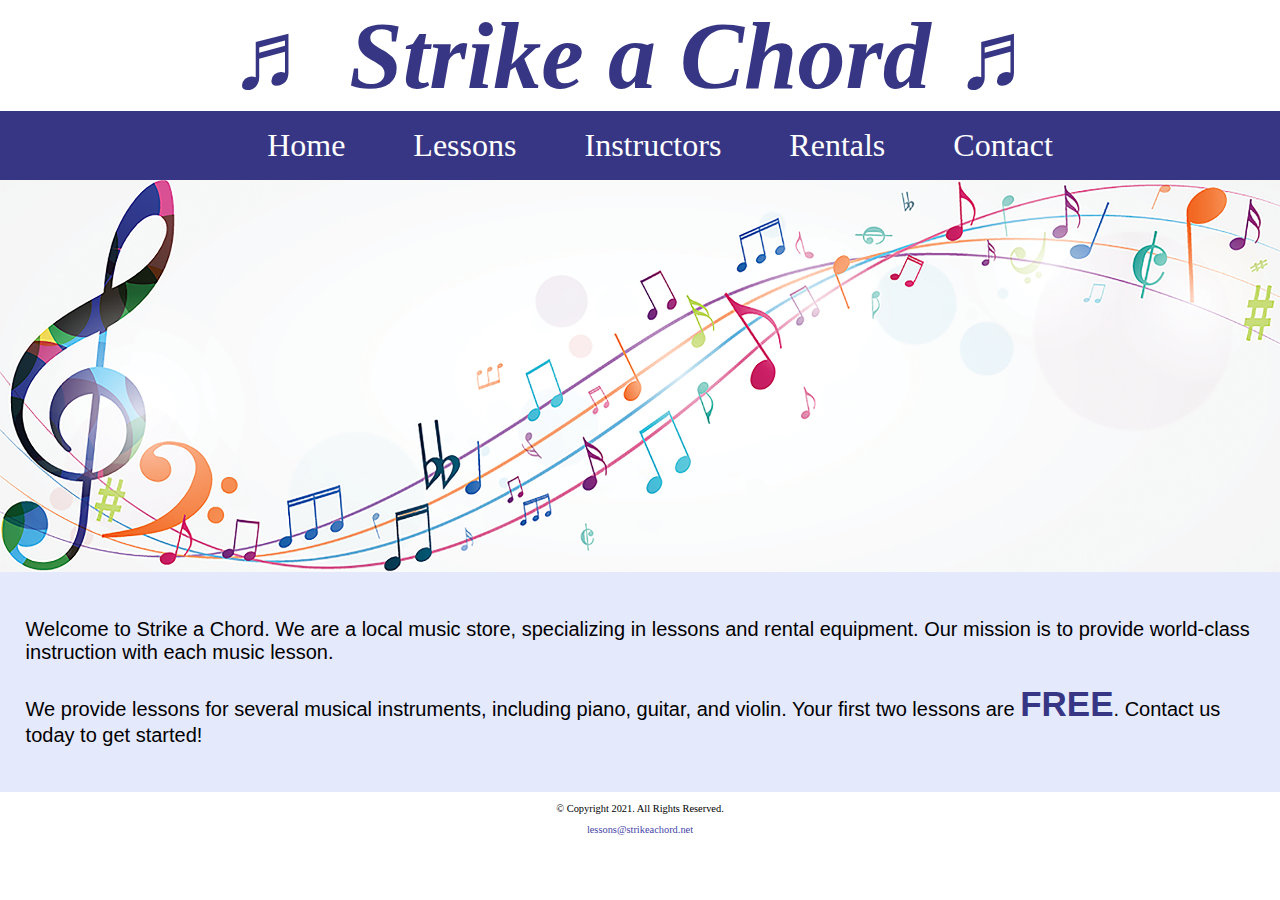
<file: index.html>
<!DOCTYPE html>
<!-- 
	Student Name: Maria Cruz
	File Name: index.html
	Today's Date: May 7, 2021
 -->
<html lang="en">
<head>
	<title>Strike a Chord: Home Page</title>
	<meta charset="utf-8">
	<link rel="stylesheet" href="css/styles.css">
</head>
<body>

	<header>
		<h1> &#9836; Strike a Chord &#9836; </h1>
	</header>
	
	<nav>
		<ul>
			<li><a href="index.html">Home</a></li> 
			<li><a href="lessons.html">Lessons</a></li> 
			<li><a href="instructors.html">Instructors</a></li> 
			<li><a href="rentals.html">Rentals</a></li> 
			<li><a href="contact.html">Contact</a></li>
		</ul>
	</nav>

	<div id="hero">
		<img src="images/music-notes.png" alt="colorful music notes">
	</div>
	
	<!-- Use the main area to add the main content to the webpage -->
	<main>
		
        <div id="intro">
            
            <p>Welcome to Strike a Chord. We are a local music store, specializing in lessons and rental equipment. Our mission is to provide world-class instruction with each music lesson.</p>

            <p>We provide lessons for several musical instruments, including piano, guitar, and violin. Your first two lessons are <span class="action">FREE</span>. Contact us today to get started!</p>
            
        </div>
		
	</main>
	
	<footer>
		<p>&copy; Copyright 2021. All Rights Reserved.</p>
		<p><a href="mailto:lessons@strikeachord.net">lessons@strikeachord.net</a></p>
	</footer>
	
</body>
</html>
</file>
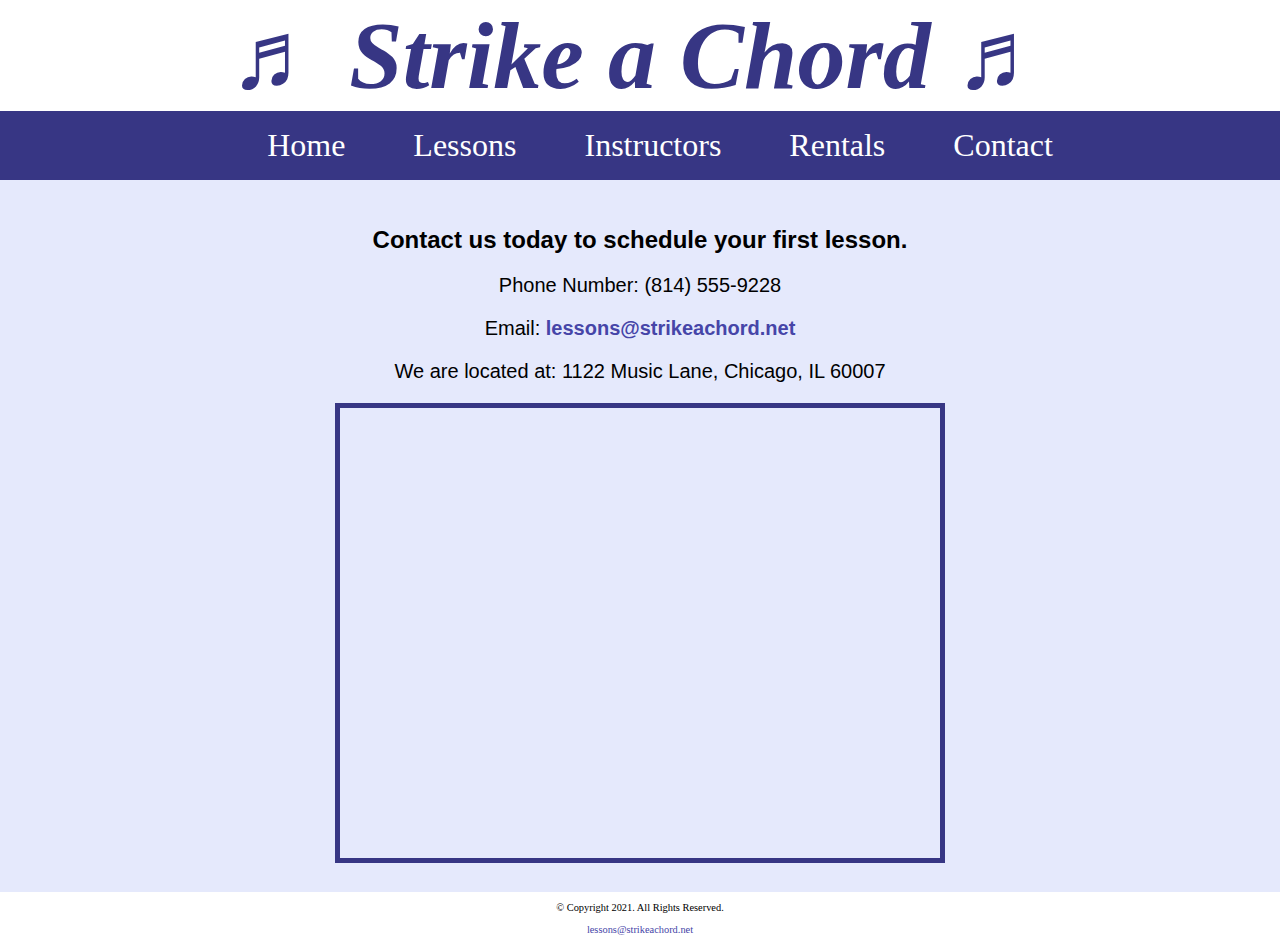
<file: contact.html>
<!DOCTYPE html>
<!-- 
	Student Name: Maria Cruz
	File Name: contact.html
	Today's Date: May 20, 2021
 -->
<html lang="en">
<head>
	<title>Strike a Chord: Contact</title>
	<meta charset="utf-8">
	<link rel="stylesheet" href="css/styles.css">
</head>
<body>

	<header>
		<h1> &#9836; Strike a Chord &#9836; </h1>
	</header>
	
	<nav>
		<ul>
			<li><a href="index.html">Home</a></li> 
			<li><a href="lessons.html">Lessons</a></li> 
			<li><a href="instructors.html">Instructors</a></li> 
			<li><a href="rentals.html">Rentals</a></li> 
			<li><a href="contact.html">Contact</a></li>
		</ul>
	</nav>
	
	<!-- Use the main area to add the main content to the webpage -->
	<main>
        
        <div id="contact">
            
            <h2>Contact us today to schedule your first lesson.</h2>
            <p>Phone Number: (814) 555-9228</p>
            <p>Email: <a href="mailto:lessons@strikeachord.net">lessons@strikeachord.net</a></p>
            <p>We are located at: 1122 Music Lane, Chicago, IL 60007</p>
            
            <iframe src="https://www.google.com/maps/embed?pb=!1m18!1m12!1m3!1d380513.7160580949!2d-88.01215278051977!3d41.83339249282865!2m3!1f0!2f0!3f0!3m2!1i1024!2i768!4f13.1!3m3!1m2!1s0x880e2c3cd0f4cbed%3A0xafe0a6ad09c0c000!2sChicago%2C+IL!5e0!3m2!1sen!2sus!4v1558660826146!5m2!1sen!2sus" width="600" height="450" allowfullscreen class="map"></iframe>
        
        </div>
        
	</main>
	
	<footer>
		<p>&copy; Copyright 2021. All Rights Reserved.</p>
		<p><a href="mailto:lessons@strikeachord.net">lessons@strikeachord.net</a></p>
	</footer>
	
</body>
</html>
</file>
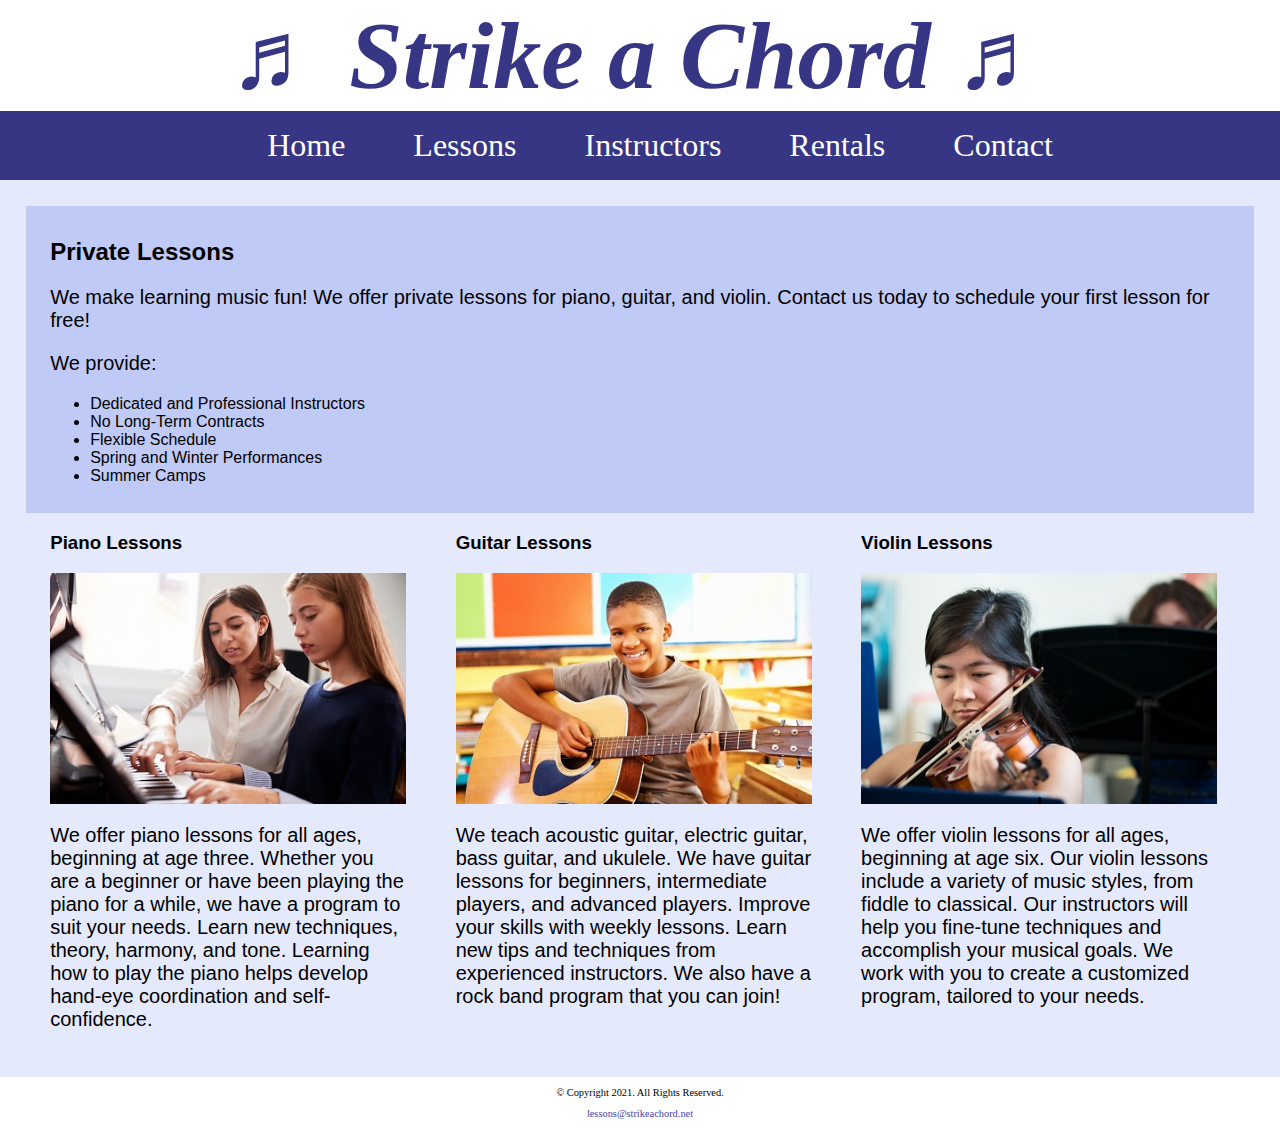
<file: lessons.html>
<!DOCTYPE html>
<!-- 
	Student Name: Maria Cruz
	File Name: lessons.html
	Today's Date: May 20, 2021
 -->
<html lang="en">
<head>
	<title>Strike a Chord: Lessons</title>
	<meta charset="utf-8">
    <link rel="stylesheet" href="css/styles.css">
</head>
<body>

	<header>
		<h1> &#9836; Strike a Chord &#9836; </h1>
	</header>
	
	<nav>
		<ul>
			<li><a href="index.html">Home</a></li> 
			<li><a href="lessons.html">Lessons</a></li> 
			<li><a href="instructors.html">Instructors</a></li> 
			<li><a href="rentals.html">Rentals</a></li> 
			<li><a href="contact.html">Contact</a></li>
		</ul>
	</nav>
	
	<!-- Use the main area to add the main content to the webpage -->
	<main>
        
        <div id="info">
            
            <h2>Private Lessons</h2>
            <p>We make learning music fun! We offer private lessons for piano, guitar, and violin. Contact us today to schedule your first lesson for free! </p>
            <p>We provide:</p>
            <ul>
                <li>Dedicated and Professional Instructors</li>
                <li>No Long-Term Contracts</li>
                <li>Flexible Schedule</li>
                <li>Spring and Winter Performances</li>
                <li>Summer Camps</li>
            </ul>
        
        </div>
        
        <div id="piano">
            
            <h3>Piano Lessons</h3>
            <img src="images/piano-lesson.jpg" alt="piano teacher and student sitting at a piano">
            <p>We offer piano lessons for all ages, beginning at age three. Whether you are a beginner or have been playing the piano for a while, we have a program to suit your needs. Learn new techniques, theory, harmony, and tone. Learning how to play the piano helps develop hand-eye coordination and self-confidence.</p>
        
        </div>
        
        <div id="guitar">
            
            <h3>Guitar Lessons</h3>
            <img src="images/child-guitar.jpg" alt="child with a smile holding a guitar">
            <p>We teach acoustic guitar, electric guitar, bass guitar, and ukulele. We have guitar lessons for beginners, intermediate players, and advanced players. Improve your skills with weekly lessons. Learn new tips and techniques from experienced instructors. We also have a rock band program that you can join!</p>
        
        </div>
        
        <div id="violin">
            
            <h3>Violin Lessons</h3>
            <img src="images/woman-violin.jpg" alt="woman playing the violin">
            <p>We offer violin lessons for all ages, beginning at age six. Our violin lessons include a variety of music styles, from fiddle to classical. Our instructors will help you fine-tune techniques and accomplish your musical goals. We work with you to create a customized program, tailored to your needs.</p>
        
        </div>
        
	</main>
	
	<footer>
		<p>&copy; Copyright 2021. All Rights Reserved.</p>
		<p><a href="mailto:lessons@strikeachord.net">lessons@strikeachord.net</a></p>
	</footer>
	
</body>
</html>
</file>
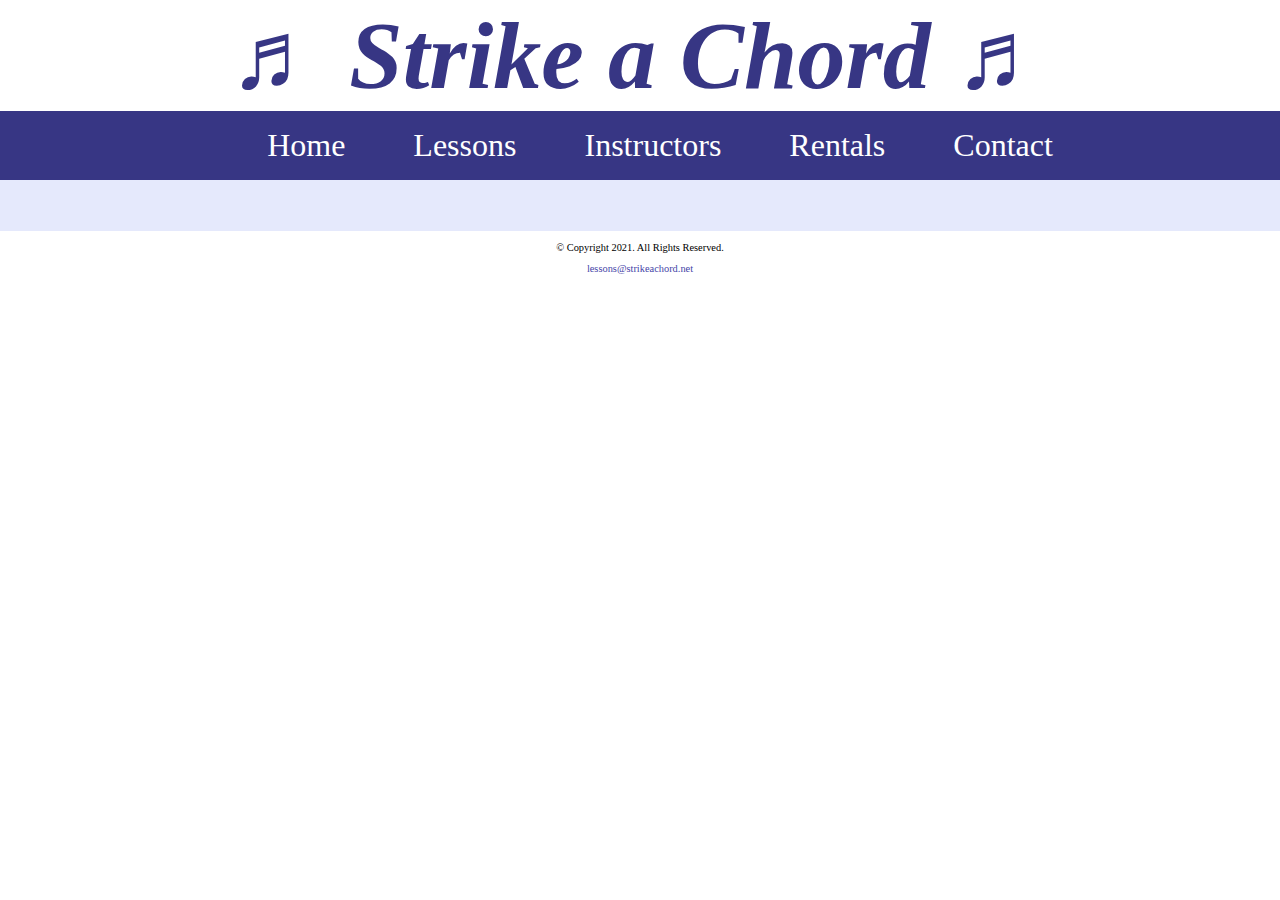
<file: template.html>
<!DOCTYPE html>
<!-- 
	Student Name: Maria Cruz
	File Name: template.html
	Today's Date: May 7, 2021
 -->
<html lang="en">
<head>
	<title>Strike a Chord: Template</title>
	<meta charset="utf-8">
	<link rel="stylesheet" href="css/styles.css">
</head>
<body>

	<header>
		<h1> &#9836; Strike a Chord &#9836; </h1>
	</header>
	
	<nav>
		<ul>
			<li><a href="index.html">Home</a></li> 
			<li><a href="lessons.html">Lessons</a></li> 
			<li><a href="instructors.html">Instructors</a></li> 
			<li><a href="rentals.html">Rentals</a></li> 
			<li><a href="contact.html">Contact</a></li>
		</ul>
	</nav>
	
	<!-- Use the main area to add the main content to the webpage -->
	<main>
        
        <div>
        
        </div>
        
	</main>
	
	<footer>
		<p>&copy; Copyright 2021. All Rights Reserved.</p>
		<p><a href="mailto:lessons@strikeachord.net">lessons@strikeachord.net</a></p>
	</footer>
	
</body>
</html>
</file>
<file: css/styles.css>
/*
Author: Dustin Nold
Date: 2/15/2023
File Name: styles.css
*/

/* CSS RESET */
body, header, nav, main, footer, img, h1 {
    margin: 0;
    padding: 0;
    border: 0;
}

/* Style rule for images */
img {
    max-width: 100%;
    display: block;
}

/* Style rules for header content */
header {
    text-align: center;
    font-size: 3em;
    color: #373684;
}

header h1 {
    font-style: italic;
}

/* Style rules for navigation area */
nav {
    background-color: #373684;
}

nav ul {
    list-style-type: none;
    margin: 0;
    text-align: center;
}

nav li {
    display: inline-block;
    font-size: 2em;
}

nav li a {
    display: block;
    color: #fff;
    text-align: center;
    padding: 0.5em 1em;
    text-decoration: none;
}

/* Style rules for main content */
main {
    padding: 2%;
    background-color: #e5e9fc;
    overflow: auto;
    font-family: Verdana, Arial, sans-serif;
}

main p {
    font-size: 1.25em;
}

.action {
    font-size: 1.75em;
    color: #373684;
    font-weight: bold;
}

#piano, #guitar, #violin {
    width: 29%;
    float: left;
    margin: 0 2%;
}

#info {
    clear: left;
    background-color: #c0caf7;
    padding: 1% 2%;
}

#contact {
    text-align: center;
}

#contact a {
    color: #4645a8;
    text-decoration: none;
    font-weight: bold;
}

.map {
    border: 5px solid #373684;
}

/* Style rules for footer content */
footer {
    text-align: center;
    font-size: 0.65em;
    clear: left;
}

footer a {
    color: #4645a8;
    text-decoration: none;
}
</file>
